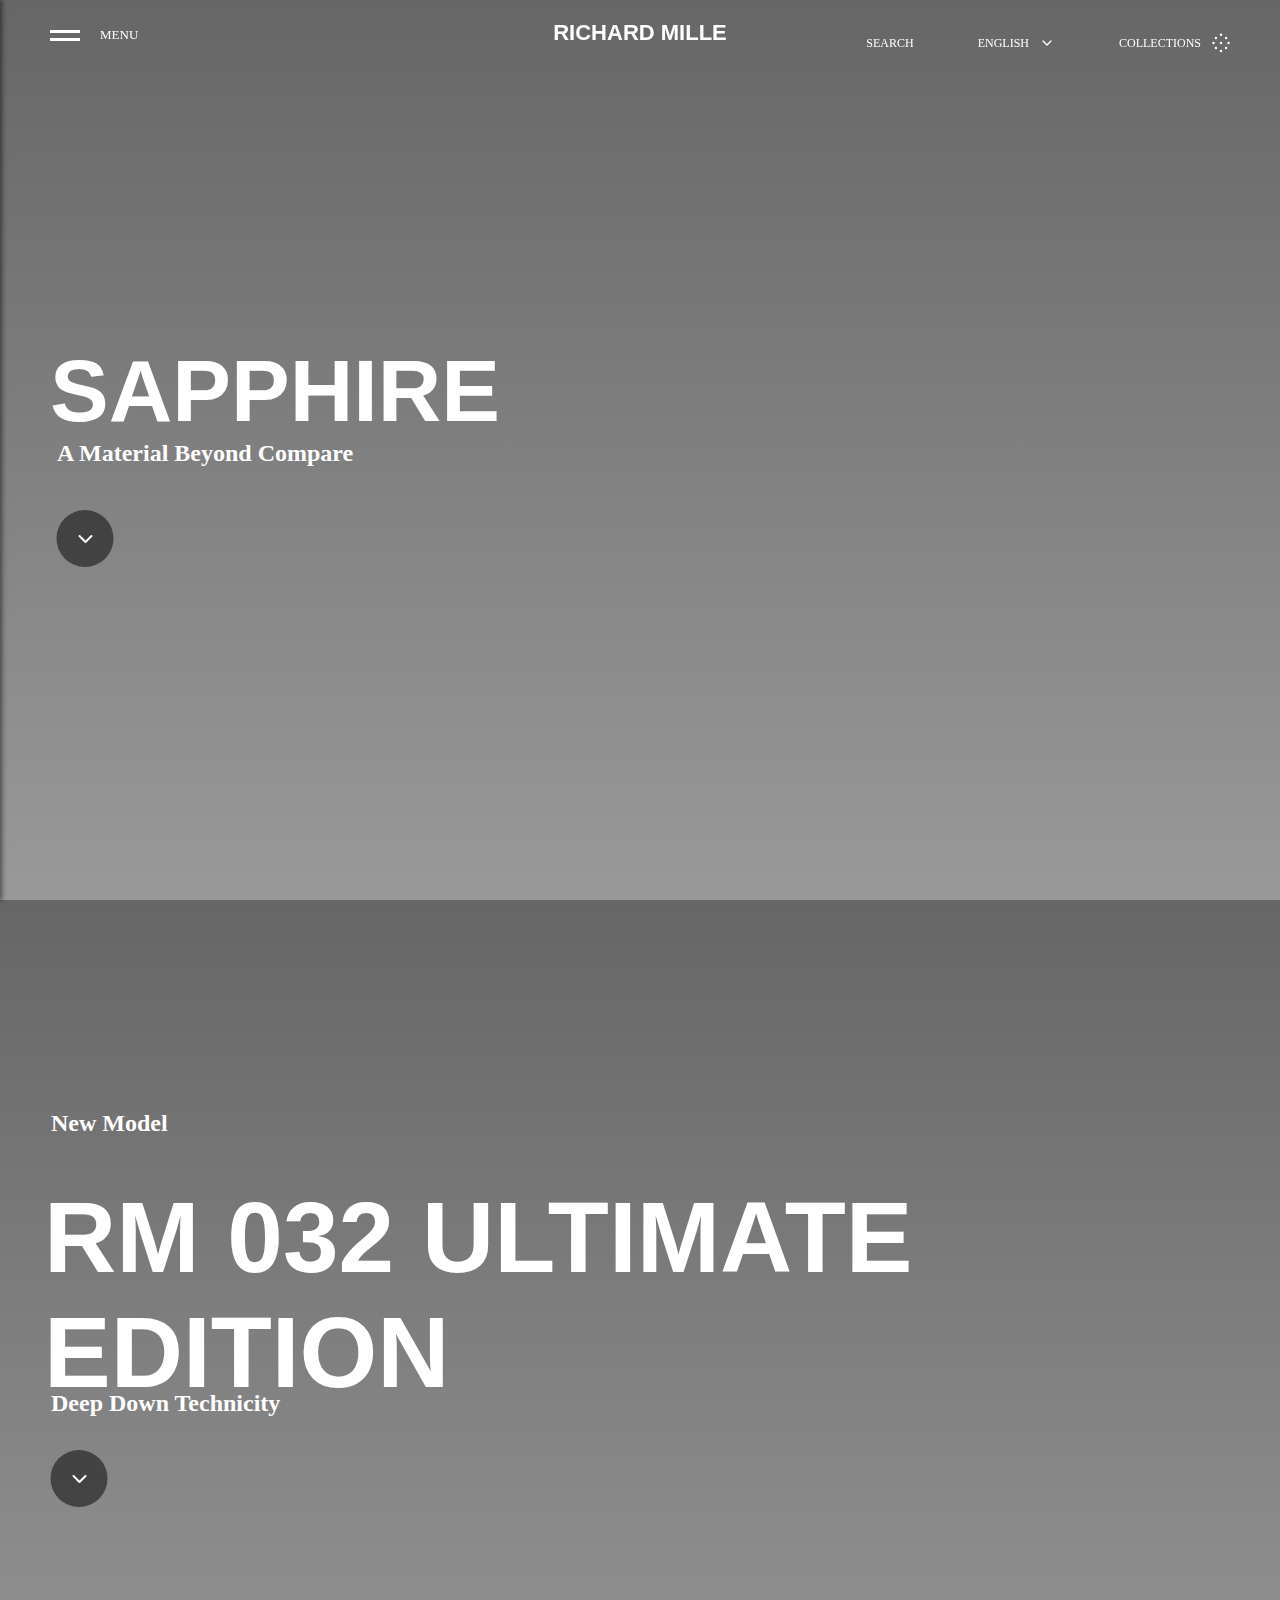
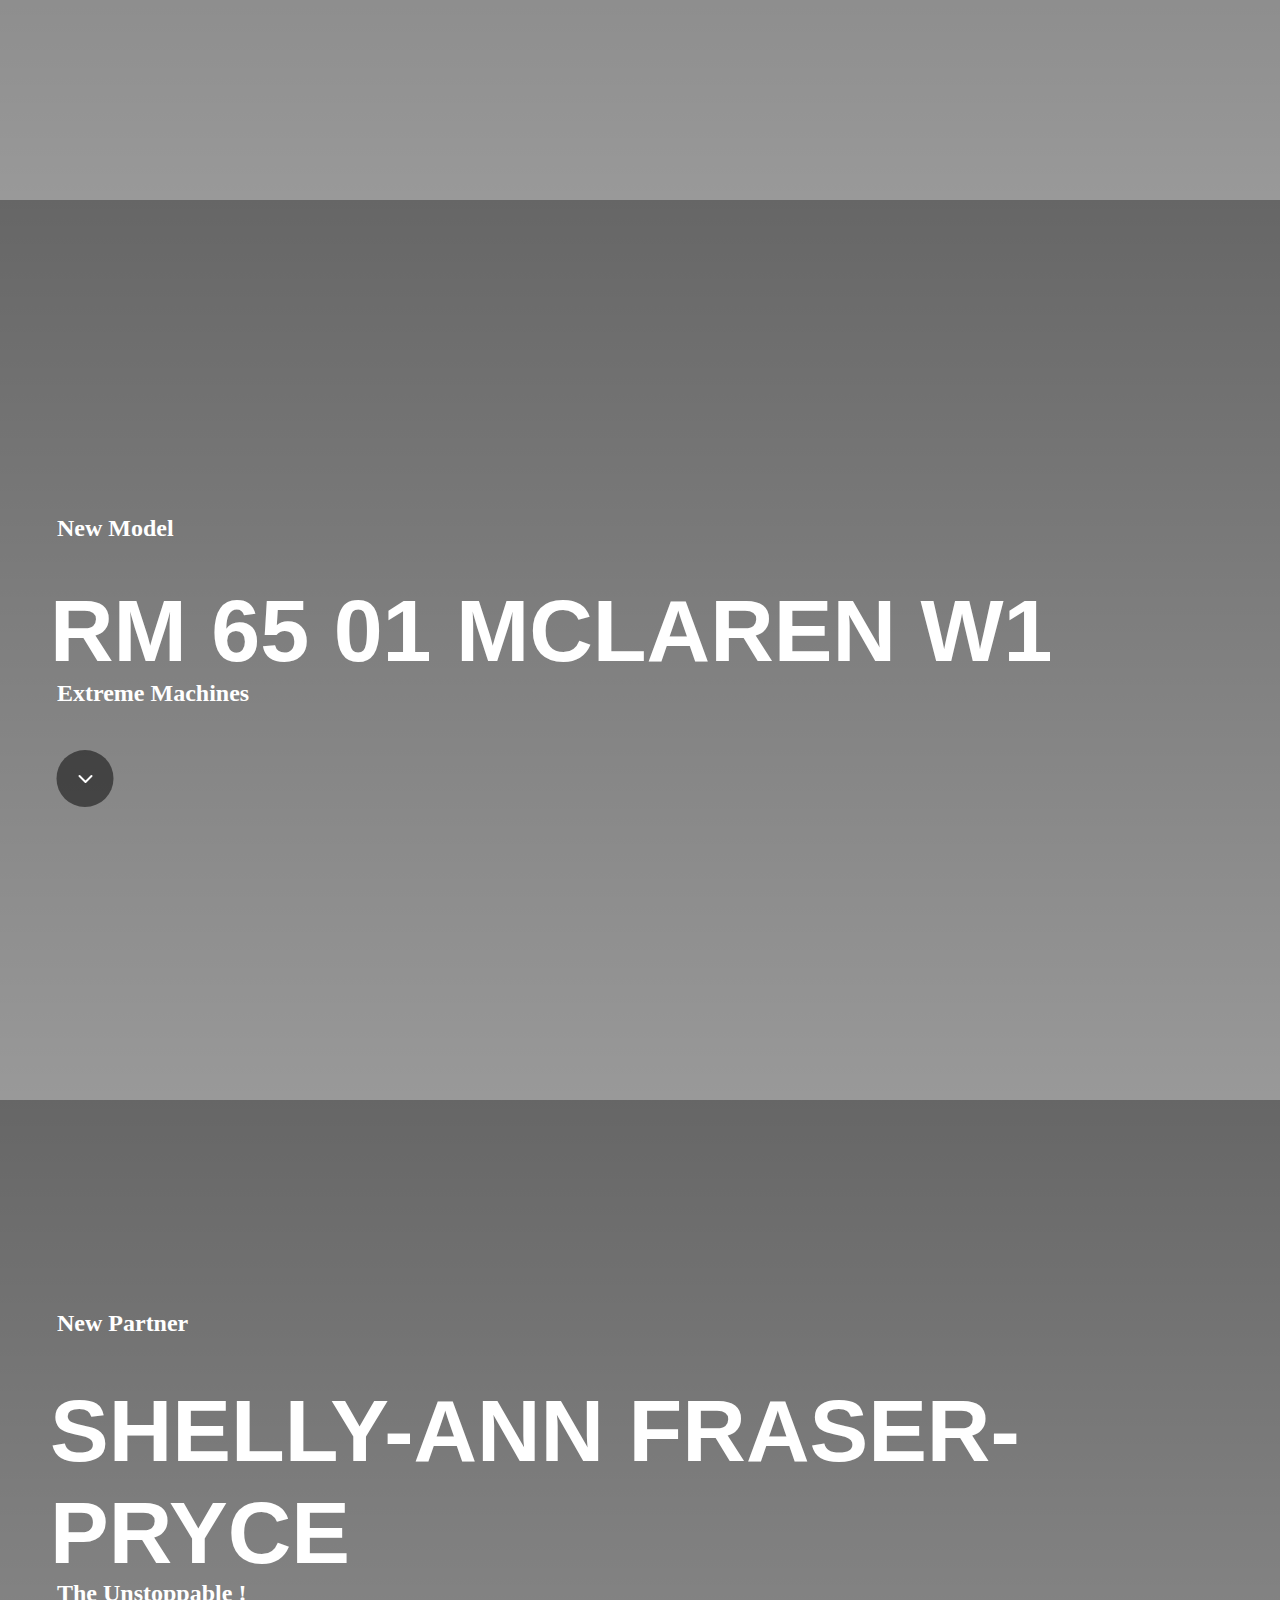
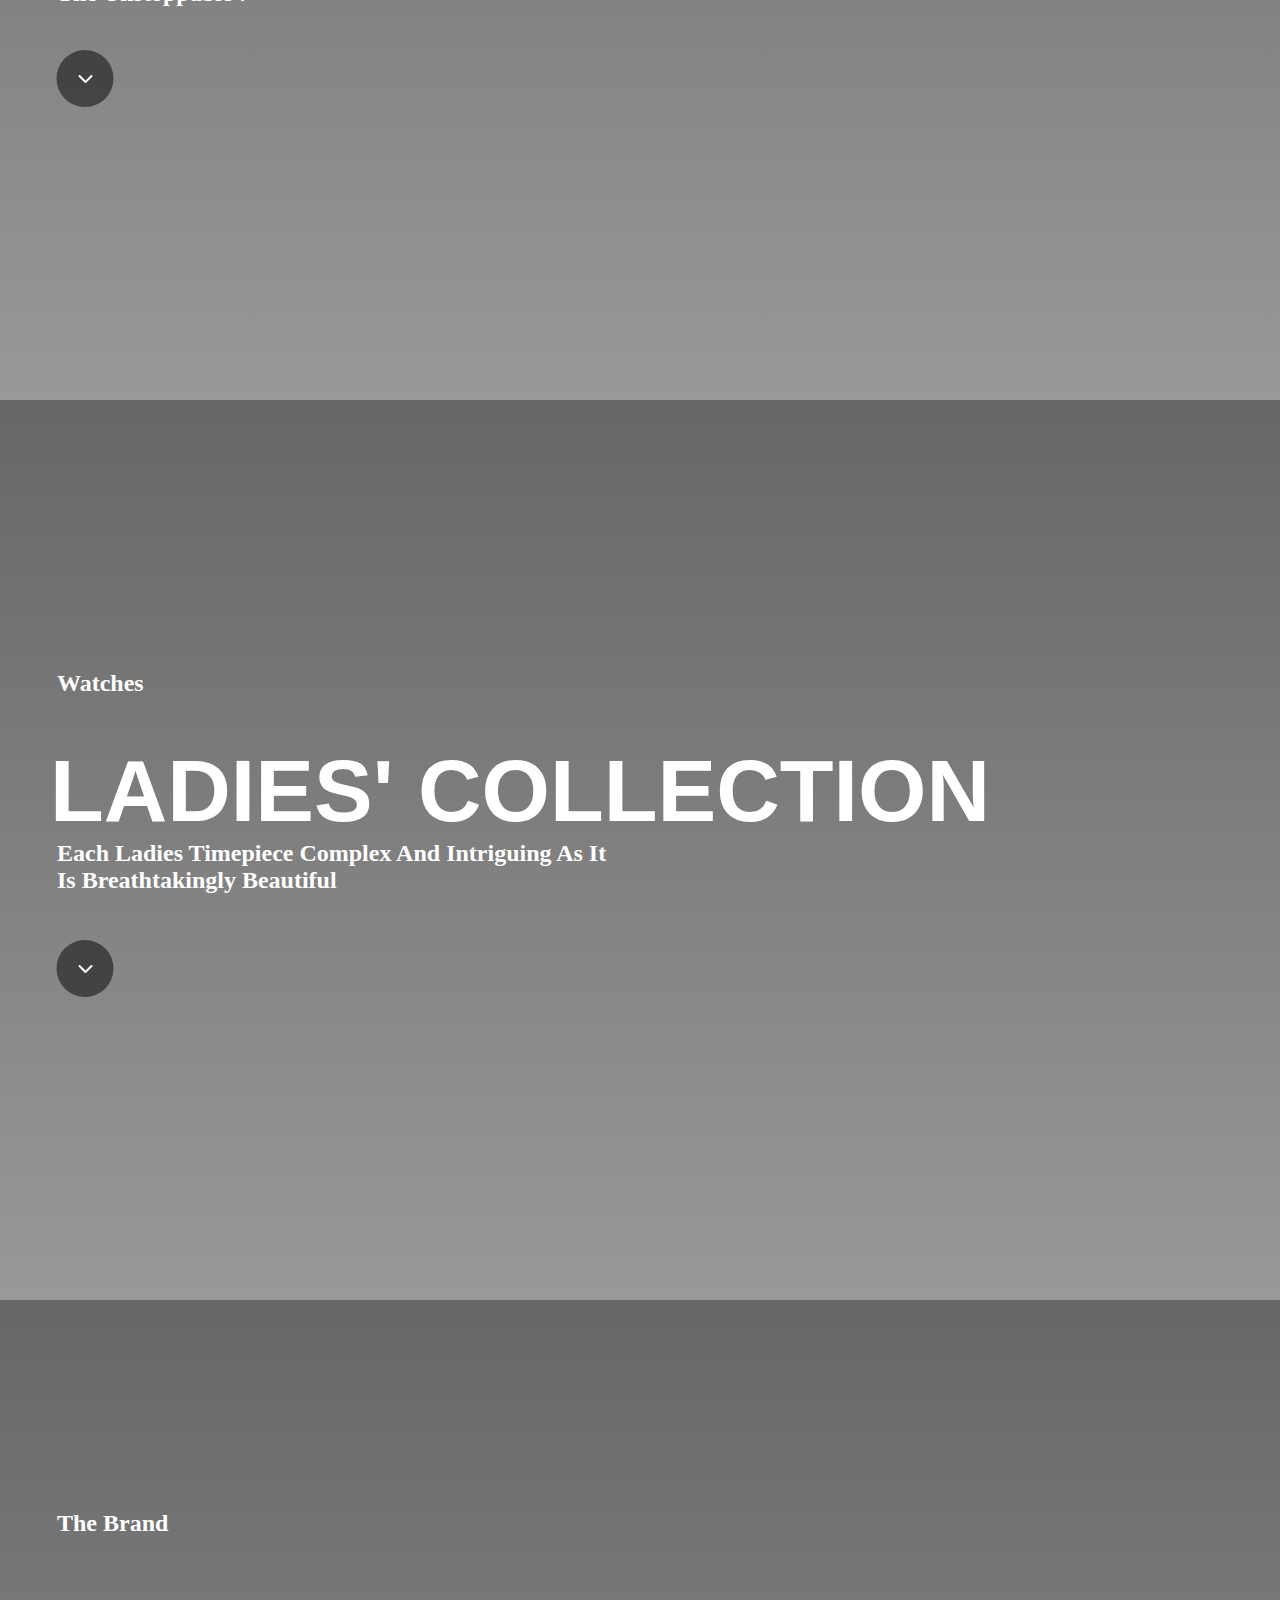
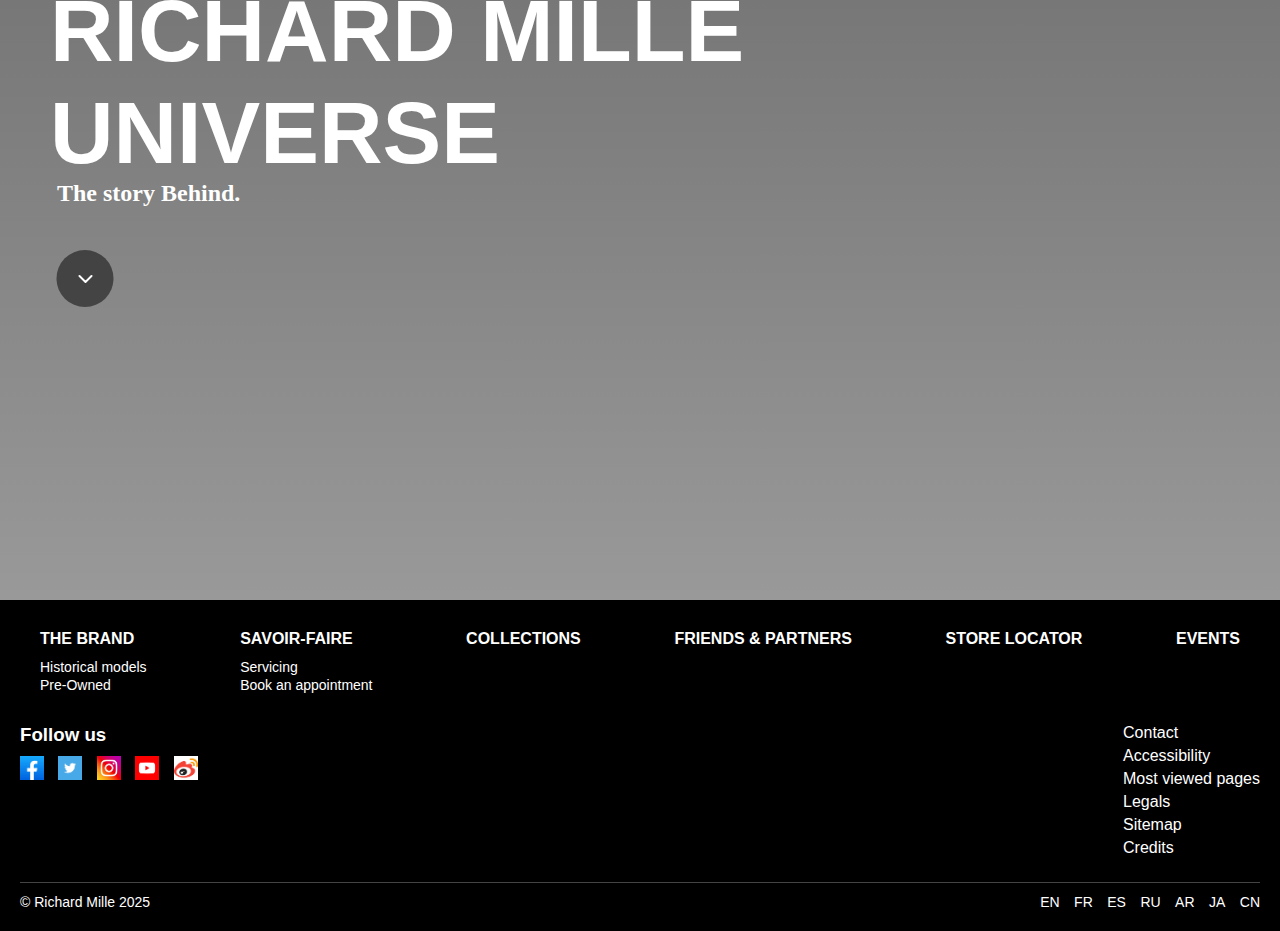
<file: 1.html>
<!DOCTYPE html>

<html lang="en">

<head>
    <meta charset="UTF-8">
    <meta name="viewport" content="width=device-width, initial-scale=1.0">
    <title>Richard Mille | A racing machine on the wrist</title>

    <style>
        
        /* Reset styles */
        * {
            margin: 0;
            padding: 0;
            box-sizing: border-box;
        }

        /* Fullscreen video containers */
        .video-container {
            width: 100%;
            height: 100vh; /* Full viewport height */
            position: relative;
        }

        .video-container::after {
            content: '';
            position: absolute;
            top: 0;
            left: 0;
            width: 100%;
            height: 100%;
            background: linear-gradient(to bottom, rgba(0, 0, 0, 0.6), rgba(0, 0, 0, 0.4));
            pointer-events: none; /* Ensure it doesn't interfere with interactions */
            z-index: 1;
        }

        .video-container video {
            width: 100%;
            height: 100%;
            object-fit: cover; /* Cover the entire container without distortion */
            position: relative;
            z-index: 0;
        }

        .video-container {
            position: relative;
            width: 100%;
            height: 100vh;
}

.video-overlay {
    position: absolute;
    top: 350px;
    left: 30px;
    width: 100%;
    height: 100%;
    display: flex;
    justify-content: left;
    align-items: left;
    color: white; /* Change color based on your preference */
    font-size: 50px; /* Adjust size as needed */
    font-family:Arial, Helvetica, sans-serif;
    z-index: 2; /* Above the video */
    pointer-events: none; /* Allows clicks to pass through to the video */
    
}

/* You may need to adjust the font styles to match the overall design */
.video-overlay p {
    /* margin: 0; */
    left:50px;
    padding: 20px;
    background-color: rgba(0, 0, 0, 0); /* Semi-transparent background for better visibility */
    border-radius: 10px; /* Optional styling */
}

/* Styles for the first overlay */
.overlay1 {                         
    top: 340px;
    left: 50px;
    font-size: 44px;
    background-color: rgba(0, 0, 0, 0);
}
.overlay1 h2{
    position:absolute;
    top: 100px;
    left: 7px;
    font-size:24px;
    font-family:'Times New Roman', Times, serif ;
    background-color: rgba(0, 0, 0, 0);
}

/* Styles for the second overlay */
.overlay2 {
    top: 280px;
    left: 44px;
    font-size: 50px;
    background-color: rgba(0, 0, 0, 0);
}
.overlay2 h2{
    position:absolute;
    top: 210px;
    left: 7px;
    font-size:24px;
    font-family:'Times New Roman', Times, serif ;
    background-color: rgba(0, 0, 0, 0);
}

.overlay2 h3{
    position:absolute;
    top: -70px;
    left: 7px;
    font-size:24px;
    font-family:'Times New Roman', Times, serif ;
    background-color: rgba(0, 0, 0, 0);
}

/* Styles for the third overlay */
.overlay3 {
    top: 380px;
    left: 50px;
    font-size: 44px;
    background-color: rgba(0, 0, 0, 0);
}
.overlay3 h2{
    position:absolute;
    top: 100px;
    left: 7px;
    font-size:24px;
    font-family:'Times New Roman', Times, serif ;
    background-color: rgba(0, 0, 0, 0);
}

.overlay3 h3{
    position:absolute;
    top: -65px;
    left: 7px;
    font-size:24px;
    font-family:'Times New Roman', Times, serif ;
    background-color: rgba(0, 0, 0, 0);
}

/* Styles for the fourth overlay */
.overlay4 {
    top: 280px;
    left: 50px;
    font-size: 44px;
    background-color: rgba(0, 0, 0, 0);
}
.overlay4 h2{
    position:absolute;
    top: 200px;
    left: 7px;
    font-size:24px;
    font-family:'Times New Roman', Times, serif ;
    background-color: rgba(0, 0, 0, 0);
}

.overlay4 h3{
    position:absolute;
    top: -70px;
    left: 7px;
    font-size:24px;
    font-family:'Times New Roman', Times, serif ;
    background-color: rgba(0, 0, 0, 0);
}


/* Styles for the fifth overlay */
.overlay5 {
    top: 340px;
    left: 50px;
    font-size: 44px;
    background-color: rgba(0, 0, 0, 0);
}
.overlay5 h2{
    position:absolute;
    top: 100px;
    left: 7px;
    font-size:24px;
    font-family:'Times New Roman', Times, serif ;
    background-color: rgba(0, 0, 0, 0);
}

.overlay5 h3{
    position:absolute;
    top: -70px;
    left: 7px;
    font-size:24px;
    font-family:'Times New Roman', Times, serif ;
    background-color: rgba(0, 0, 0, 0);
}


/* Styles for the sixth overlay */
.overlay6 {
    top: 280px;
    left: 50px;
    font-size: 44px;
    background-color: rgba(0, 0, 0, 0);
}
.overlay6 h2{
    position:absolute;
    top: 200px;
    left: 7px;
    font-size:24px;
    font-family:'Times New Roman', Times, serif ;
    background-color: rgba(0, 0, 0, 0);
}

.overlay6 h3{
    position:absolute;
    top: -70px;
    left: 7px;
    font-size:24px;
    font-family:'Times New Roman', Times, serif ;
    background-color: rgba(0, 0, 0, 0);
}

.arrow-circle {
    display: flex;
    justify-content: center;
    align-items: center;
    width: 57px; /* Circle size */
    height: 57px; /* Circle size */
    background-color: rgba(0, 0, 0, 0.5); /* White background */
    border-radius: 50%; /* Round shape */
    position: absolute;
    top: 170px; /* Adjust as needed */
    left: 35px; /* Center horizontally */
    transform: translateX(-50%); /* Precise centering */
    z-index: 3;
}

.overlay2 .arrow-circle {
    display: flex;
    justify-content: center;
    align-items: center;
    width: 57px; /* Circle size */
    height: 57px; /* Circle size */
    background-color: rgba(0, 0, 0, 0.5); /* White background */
    border-radius: 50%; /* Round shape */
    position: absolute;
    top: 270px; /* Adjust as needed */
    left: 35px; /* Center horizontally */
    transform: translateX(-50%); /* Precise centering */
    z-index: 3;
}

.overlay4 .arrow-circle {
    display: flex;
    justify-content: center;
    align-items: center;
    width: 57px; /* Circle size */
    height: 57px; /* Circle size */
    background-color: rgba(0, 0, 0, 0.5); /* White background */
    border-radius: 50%; /* Round shape */
    position: absolute;
    top: 270px; /* Adjust as needed */
    left: 35px; /* Center horizontally */
    transform: translateX(-50%); /* Precise centering */
    z-index: 3;
}

.overlay5 .arrow-circle {
    display: flex;
    justify-content: center;
    align-items: center;
    width: 57px; /* Circle size */
    height: 57px; /* Circle size */
    background-color: rgba(0, 0, 0, 0.5); /* White background */
    border-radius: 50%; /* Round shape */
    position: absolute;
    top: 200px; /* Adjust as needed */
    left: 35px; /* Center horizontally */
    transform: translateX(-50%); /* Precise centering */
    z-index: 3;
}


.overlay6 .arrow-circle {
    display: flex;
    justify-content: center;
    align-items: center;
    width: 57px; /* Circle size */
    height: 57px; /* Circle size */
    background-color: rgba(0, 0, 0, 0.5); /* White background */
    border-radius: 50%; /* Round shape */
    position: absolute;
    top: 270px; /* Adjust as needed */
    left: 35px; /* Center horizontally */
    transform: translateX(-50%); /* Precise centering */
    z-index: 3;
}


        body {
            margin: 0;
            overflow: hidden; /* Keep as per original, adjust if needed */
        }

        /* Common styles for clickable elements */
        .clickable {
            cursor: pointer; /* Pointer cursor for all clickable elements */
            position: relative;
            display: inline; /* Text itself is clickable, not surrounding space */
            font-family: "High Tower Text", serif;
            color: white;
        }

        /* Commented out the underline styles for .clickable to prevent extra lines */
    
        .clickable::after {
            content: '';
            position: absolute;
            bottom: -5px; /* Adjust distance from text */
            left: 0;
            width: 0;
            height: 1px; /* Thinner line */
            background-color: white;
            transform-origin: left; /* Origin for the animation */
            transition: width 0.3s ease-in-out; /* Smooth animation for the underline */
        }

        .clickable:hover::after,
        .clickable.clicked::after {
            width: 100%; /* Expand underline on hover or when clicked */
        }
        

        /* Top-left navigation bar */
        .navbar {
            position: fixed; /* Fixed position for consistent placement */
            top: 27px;
            left: 100px;
            font-size: 13px;
            z-index: 7; /* Below blur-overlay (z-index:8) and overlay (z-index:6) */
        }

        /* Top-right buttons container */
        .top-right-buttons {
            position: fixed; /* Fixed position for consistent placement */
            top: 23px;
            right: 35px;
            display: flex;
            gap: 40px; /* Space between buttons */
            align-items: center; /* Ensure vertical alignment */
            z-index: 10; /* Ensure it's above videos */
        }

        /* Common button styles */
        .button {
            background-color: transparent; /* Transparent background */
            border: none;
            font-size: 12px;
            cursor: pointer;
            position: relative;
            color: white;
            display: flex; /* Flex layout for alignment */
            align-items: center; /* Vertically center SVG and text */
            font-family: "High Tower Text", serif;
            padding: 8px 12px; /* Consistent padding */
        }

        /* Updated .button-text class */
        .button-text {
            position: relative; /* For positioning the ::after pseudo-element */
            display: inline-block; /* Ensures the underline doesn't extend beyond the text */
        }

        /* Adjusted underline effect for .button-text */
        .button .button-text::after {
            content: '';
            position: absolute;
            bottom: -2px; /* Position the underline closer to the text */
            left: 0;
            width: 0;
            height: 1px; /* Thicker line for better visibility */
            background-color: white;
            transform-origin: left; /* Origin for animation */
            transition: width 0.3s ease-in-out; /* Smooth animation for the underline */
        }

        .button:hover .button-text::after,
        .button.clicked .button-text::after {
            width: 100%; /* Expand underline on hover or when clicked */
        }

        /* Specific styles for language-button icon */
        .button.language-button .icon {
            margin-left: 5px; /* Space between text and icon */
            transition: transform 0.3s ease;
        }

        /* Adjust margin between text and icon if necessary */
        .button.language-button .button-text {
            margin-right: 5px; /* Space between text and SVG */
        }

        /* Top middle title */
        .title {
            position: fixed;
            top: 20px;
            left: 50%;
            transform: translateX(-50%); /* Center align */
            font-size: 22px;
            font-weight: bold;
            z-index: 10; /* Ensure it's above videos */
            font-family:'Gill Sans', 'Gill Sans MT', Calibri, 'Trebuchet MS', sans-serif;
            color: white;
            cursor: pointer;
        }

        /* Language dropdown */
        .language-container {
            position: relative;
            display: flex; /* Changed from inline-block to flex */
            align-items: center; /* Vertically center the items */
        }

        /* Removed redundant .language-button styles as they are now handled by .button */

        .language-dropdown {
            display: none;
            position: absolute;
            top: 100%;
            right: 0;
            background-color: transparent; /* Made transparent */
            padding: 10px;
            border-radius: 5px;
            z-index: 11; /* Ensure dropdown is above other elements */
        }

        .language-dropdown .lang-button {
            background: none;
            border: none;
            color: white;
            text-align: left;
            padding: 5px 10px;
            cursor: pointer;
            font-size: 14px;
            font-family: "High Tower Text", serif;
            opacity: 0;
            transform: translateY(-20px);
            transition: opacity 0.3s ease, transform 0.3s ease;
            /* Optional: Add text shadow for better readability */
            text-shadow: 0 0 5px rgba(0, 0, 0, 0.5);
        }

        .language-dropdown.show .lang-button {
            opacity: 1;
            transform: translateY(0);
        }

        .language-container.open .icon {
            transform: rotate(180deg);
        }

        .language-dropdown.show {
            display: block;
        }

        /* Hamburger menu button */
        .hamburger-menu {
            position: fixed;
            top: 30px;
            left: 50px;
            width: 30px;
            height: 24px;
            display: flex;
            flex-direction: column;
            gap: 5px; /* Initial gap between lines */
            cursor: pointer;
            z-index: 10;
            transition: gap 0.3s ease; /* Smooth transition for gap changes */
        }

        /* Removed justify-content and added transition to gap */

        .hamburger-menu .line {
            width: 100%;
            height: 3px;
            background-color: white;
            transition: all 0.3s ease;
        }

        /* Added new hover effect to increase gap between lines */
        .hamburger-menu:hover {
            gap: 10px; /* Increased gap on hover */
        }

        .hamburger-menu.clicked .line1 {
            transform: rotate(45deg) translate(5px, 5px);
        }

        .hamburger-menu.clicked .line2 {
            transform: rotate(-45deg) translate(5px, -5px);
        }

        /* Side menu */
        .side-menu {
            position: fixed;
            top: 0;
            left: -600px; /* Hidden initially */
            width: 600px;
            height: 100%;
            background-color: rgba(0, 0, 0, 0.5); /* Fixed syntax for rgba */
            color: white;
            transition: all 0.5s ease;
            z-index: 9;
            padding: 80px 20px 20px 20px; /* Added top padding of 80px */
            box-shadow: 2px 0px 5px rgba(0, 0, 0, 0.5);
        }

        .side-menu ul {
            list-style: none;
            padding: 0;
            /* Removed margin-top as padding is handled in .side-menu */
        }

        .side-menu ul li {
            margin: 20px 0;
        }

        .side-menu ul li a {
            position:relative;
            top: -10px;
            left:35px;
            color: white;
            text-decoration: none;
            font-size: 38px;
            transition: color 0.3s ease;
            font-family:'Gill Sans', 'Gill Sans MT', Calibri, 'Trebuchet MS', sans-serif;
        }

        .side-menu ul li a:hover {
            color: gray;
        }

        /* When menu is open */
        .side-menu.open {
            left: 0;
        }

 

        /* Blur overlay */
        .blur-overlay {
            position: fixed;
            top: 0;
            left: 0;
            width: 600px; /* same as side menu width */
            height: 100%;
            backdrop-filter: blur(5px);
            pointer-events: none; /* Allow clicks to pass through */
            z-index: 8; /* Below side-menu */
            opacity: 0;
            transition: opacity 0.3s ease;
        }

        .blur-overlay.show {
            opacity: 1;
        }

        /* Overlay for dimming and closing menu */
        .overlay {
            position: fixed;
            top: 0;
            left: 0;
            width: 100%;
            height: 100%;
            background: rgba(0, 0, 0, 0.5); /* Semi-transparent black */
            opacity: 0;
            visibility: hidden;
            transition: opacity 0.3s ease;
            z-index: 7; /* Below blur-overlay and side-menu */
        }

        .overlay.show {
            opacity: 1;
            visibility: visible;
        }

        /* Align SVG and text vertically within buttons */
        .top-right-buttons .button {
            display: flex;
            align-items: center;
        }

        /* --- Added CSS for Rotation Animations --- */

        /* Define keyframes for clockwise rotation */
        @keyframes rotateCW {
            from {
                transform: rotate(0deg);
            }
            to {
                transform: rotate(360deg);
            }
        }

        /* Define keyframes for anticlockwise rotation */
        @keyframes rotateCCW {
            from {
                transform: rotate(360deg);
            }
            to {
                transform: rotate(0deg);
            }
        }

        /* Apply rotation-clockwise animation */
        .rotate-clockwise {
            animation: rotateCW 1.1s forwards;
        }

        /* Apply rotation-anticlockwise animation */
        .rotate-anticlockwise {
            animation: rotateCCW 1.1s forwards;
        }

        /* Ensure the transform origin is centered for smooth rotation */
        .collections-icon {
            transform-origin: center;
        }

    </style>
</head>
<body>
    
    <!-- Hamburger Menu Button -->
    <div class="hamburger-menu" onclick="toggleMenu(this)">
        <div class="line line1"></div>
        <div class="line line2"></div>
    </div>

    <!-- Side Menu -->
    <div class="side-menu">
        <ul>
            <li><a href="#">THE BRAND</a></li>
            <li><a href="#">SAVOIR-FAIRE</a></li>
            <li><a href="#">COLLECTIONS</a></li>
            <li><a href="#">FRIENDS AND PARTNERS</a></li>
            <li><a href="#">STORE LOCATOR</a></li>
            <li><a href="#">EVENTS</a></li>

        </ul>
    </div>


    
    <!-- Blur Overlay -->
    <div class="blur-overlay"></div>

    <!-- Overlay for Dimming and Closing Menu -->
    <div class="overlay"></div>

    <!-- Main Content Wrapper -->
    <div class="main-content">
        <!-- Top-left Navbar -->
        <div class="navbar clickable" onclick="handleClick(this); toggleMenu(document.querySelector('.hamburger-menu'))">MENU</div>

        <!-- Top-middle Title -->
        <div class="title">RICHARD MILLE</div>

        <!-- Top-right Buttons -->
        <div class="top-right-buttons">
            <!-- SEARCH Button -->
            <button class="button" onclick="handleClick(this)">
                <span class="button-text">SEARCH</span>
            </button>
            
            <!-- ENGLISH Language Button with Added 'button' Class -->
            <div class="language-container">
                <button class="button language-button" onclick="toggleLanguageDropdown(event)">
                    <span class="button-text">ENGLISH</span>
                    <svg
                        class="icon"
                        xmlns="http://www.w3.org/2000/svg"
                        viewBox="0 0 24 24"
                        width="16"
                        height="16"
                        fill="none"
                        stroke="white"
                        stroke-width="2"
                        stroke-linecap="round"
                        stroke-linejoin="round"
                        aria-hidden="true"
                        focusable="false"
                    >
                        <path d="M6 9l6 6 6-6"></path>
                    </svg>
                </button>
                <div class="language-dropdown">
                    <button class="lang-button">Français</button>
                    <button class="lang-button">Español</button>
                    <button class="lang-button">Русский</button>
                    <button class="lang-button">العربية</button>
                    <button class="lang-button">日本語</button>
                    <button class="lang-button">中文</button>
                </div>
            </div>

                   <!-- COLLECTIONS Button -->
        <button class="button" aria-label="Collections">
            <span class="button-text">COLLECTIONS</span>
            <svg class="collections-icon" width="24" height="24" xmlns="http://www.w3.org/2000/svg" style="margin-left: 8px;" aria-hidden="true" focusable="false">
                <g id="boundary-dots">
                    <circle cx="12" cy="3.8" r="1.2" fill="currentColor" />
                    <circle cx="17.07" cy="6.93" r="1.2" fill="currentColor" />
                    <circle cx="19.5" cy="12" r="1.2" fill="currentColor" />
                    <circle cx="17.07" cy="17.07" r="1.2" fill="currentColor" />
                    <circle cx="12" cy="20" r="1.2" fill="currentColor" />
                    <circle cx="6.93" cy="17.07" r="1.2" fill="currentColor" />
                    <circle cx="4.5" cy="12" r="1.2" fill="currentColor" />
                    <circle cx="6.93" cy="6.93" r="1.2" fill="currentColor" />
                </g>
                <circle cx="12" cy="12" r="1.2" fill="currentColor" />
            </svg>
        </button>
    </div>

        <!-- Video Containers -->
        <div class="video-container" id="video1">
            <video muted playsinline autoplay loop></video>
            <div class="video-overlay overlay1">
                <h1>SAPPHIRE</h1>
                <h2>A Material Beyond Compare</h2>
                <div class="arrow-circle">
                    <svg xmlns="http://www.w3.org/2000/svg" width="24" height="24" viewBox="0 0 24 24" fill="none" stroke="currentColor" stroke-width="2" stroke-linecap="round" stroke-linejoin="round">
                        <path d="M6 9l6 6 6-6"></path>
                    </svg>
                </div>
            </div>
        </div>
        
        <div class="video-container" id="video2">
            <video muted playsinline autoplay loop></video>
            <div class="video-overlay overlay2">
                <h1>RM 032 ULTIMATE<br>EDITION</h1>
                <h2>Deep Down Technicity</h2>
                <h3>New Model</h3>
                <div class="arrow-circle">
                    <svg xmlns="http://www.w3.org/2000/svg" width="24" height="24" viewBox="0 0 24 24" fill="none" stroke="currentColor" stroke-width="2" stroke-linecap="round" stroke-linejoin="round">
                        <path d="M6 9l6 6 6-6"></path>
                    </svg>
                </div>
            </div>
        </div>
        
        <div class="video-container" id="video3">
            <video muted playsinline autoplay loop></video>
            <div class="video-overlay overlay3">
                <h1>RM 65 01 MCLAREN W1</h1>
                <h2>Extreme Machines</h2>
                <h3>New Model</h3>
                <div class="arrow-circle">
                    <svg xmlns="http://www.w3.org/2000/svg" width="24" height="24" viewBox="0 0 24 24" fill="none" stroke="currentColor" stroke-width="2" stroke-linecap="round" stroke-linejoin="round">
                        <path d="M6 9l6 6 6-6"></path>
                    </svg>
                </div>
            </div>
        </div>
        
        <div class="video-container" id="video4">
            <video muted playsinline autoplay loop></video>
            <div class="video-overlay overlay4">
                <h1>SHELLY-ANN FRASER-<br>PRYCE</h1>
                <h2>The Unstoppable !</h2>
                <h3>New Partner</h3>
                <div class="arrow-circle">
                    <svg xmlns="http://www.w3.org/2000/svg" width="24" height="24" viewBox="0 0 24 24" fill="none" stroke="currentColor" stroke-width="2" stroke-linecap="round" stroke-linejoin="round">
                        <path d="M6 9l6 6 6-6"></path>
                    </svg>
                </div>
            </div>
        </div>
        
        <div class="video-container" id="video5">
            <video muted playsinline autoplay loop></video>
            <div class="video-overlay overlay5">
                <h1>LADIES' COLLECTION</h1>
                <h2>Each Ladies Timepiece Complex And Intriguing As It<br>Is Breathtakingly Beautiful</h2>
                <h3>Watches</h3>
                <div class="arrow-circle">
                    <svg xmlns="http://www.w3.org/2000/svg" width="24" height="24" viewBox="0 0 24 24" fill="none" stroke="currentColor" stroke-width="2" stroke-linecap="round" stroke-linejoin="round">
                        <path d="M6 9l6 6 6-6"></path>
                    </svg>
                </div>
            </div>
        </div>
        
        <div class="video-container" id="video6">
            <video muted playsinline autoplay loop></video>
            <div class="video-overlay overlay6">
                <h1>RICHARD MILLE<br>UNIVERSE</h1>
                <h2>The story Behind.</h2>
                <h3>The Brand</h3>
                <div class="arrow-circle">
                    <svg xmlns="http://www.w3.org/2000/svg" width="24" height="24" viewBox="0 0 24 24" fill="none" stroke="currentColor" stroke-width="2" stroke-linecap="round" stroke-linejoin="round">
                        <path d="M6 9l6 6 6-6"></path>
                    </svg>
                </div>
            </div>
        </div>
        
        
    </div>
    <style>
        .footer {
            background-color: #000; /* Black background */
            color: #fff; /* White text */
            padding: 20px;
            font-family: Arial, sans-serif;
        }
    
        .footer-main {
            display: flex;
            justify-content: space-between;
            flex-wrap: wrap;
        }
    
        .footer-section {
            margin: 10px 20px;
        }
    
        .footer-section h3 {
            color: #fff;
            font-size: 16px;
            margin-bottom: 10px;
        }
    
        .footer-section ul {
            list-style-type: none;
            padding: 0;
            margin: 0;
        }
    
        .footer-section ul li a {
            color: #fff;
            text-decoration: none;
            font-size: 14px;
        }
    
        .footer-section ul li a:hover {
            text-decoration: underline;
        }
    
        .footer-secondary {
            display: flex;
            justify-content: space-between;
            margin-top: 20px;
            flex-wrap: wrap;
        }
    
        .footer-social h3 {
            margin-bottom: 10px;
        }
    
        .footer-social a img {
            width: 24px;
            height: 24px;
            margin-right: 10px;
        }
    
        .footer-info a {
            display: block;
            color: #fff;
            text-decoration: none;
            margin-bottom: 5px;
        }
    
        .footer-info a:hover {
            text-decoration: underline;
        }
    
        .footer-languages {
            display: flex;
            justify-content: space-between;
            align-items: center;
            margin-top: 20px;
            border-top: 1px solid #444;
            padding-top: 10px;
        }
    
        .footer-languages span {
            font-size: 14px;
        }
    
        .language-options a {
            color: #fff;
            margin-left: 10px;
            text-decoration: none;
            font-size: 14px;
        }
    
        .language-options a:hover {
            text-decoration: underline;
        }
    </style>
    
    <div class="footer">
        <div class="footer-main">
            <div class="footer-section">
                <h3>THE BRAND</h3>
                <ul>
                    <li><a href="#">Historical models</a></li>
                    <li><a href="#">Pre-Owned</a></li>
                </ul>
            </div>
            <div class="footer-section">
                <h3>SAVOIR-FAIRE</h3>
                <ul>
                    <li><a href="#">Servicing</a></li>
                    <li><a href="#">Book an appointment</a></li>
                </ul>
            </div>
            <div class="footer-section">
                <h3>COLLECTIONS</h3>
            </div>
            <div class="footer-section">
                <h3>FRIENDS & PARTNERS</h3>
            </div>
            <div class="footer-section">
                <h3>STORE LOCATOR</h3>
            </div>
            <div class="footer-section">
                <h3>EVENTS</h3>
            </div>
        </div>
    
        <div class="footer-secondary">
            <div class="footer-social">
                <h3>Follow us</h3>
                <a href="#"><img src="[data-uri]" alt="Facebook"></a>
                <a href="#"><img src="[data-uri]" alt="Twitter"></a>
                <a href="#"><img src="[data-uri]" alt="Instagram"></a>
                <a href="#"><img src="[data-uri]" alt="YouTube"></a>
                <a href="#"><img src="[data-uri]" alt="Weibo"></a>
            </div>
            <div class="footer-info">
                <a href="#">Contact</a>
                <a href="#">Accessibility</a>
                <a href="#">Most viewed pages</a>
                <a href="#">Legals</a>
                <a href="#">Sitemap</a>
                <a href="#">Credits</a>
            </div>
        </div>
    
        <div class="footer-languages">
            <span>© Richard Mille 2025</span>
            <div class="language-options">
                <a href="#">EN</a>
                <a href="#">FR</a>
                <a href="#">ES</a>
                <a href="#">RU</a>
                <a href="#">AR</a>
                <a href="#">JA</a>
                <a href="#">CN</a>
            </div>
        </div>
    </div>

    <script>
        
    
        const footer = document.querySelector('.footer'); // Select the footer element
        const videoSources = [
            "https://video.richardmille.com/mobile/crystalclear_header.mp4",
            "https://video.richardmille.com/mobile/RM-032_packshot_header-2.mp4",
            "https://video.richardmille.com/desktop/RM-65-01McL_header.mp4",
            "https://video.richardmille.com/desktop/Shelly_Ann_Fraser_16-9_1.mp4",
            "https://video.richardmille.com/desktop/header-collection-women-04_1.mp4",
            "https://video.richardmille.com/desktop/the-brand-history-rm-homepage.mp4"
        ];
    
        const videos = document.querySelectorAll('video');
        const videoContainers = document.querySelectorAll('.video-container');
        const totalVideos = videos.length;
        let currentVideoIndex = 0;
        let isScrolling = false;
    
        // Load video sources
        videos.forEach((video, index) => {
            video.src = videoSources[index];
            video.load();
        });
    
        /**
         * Function to scroll to a specific video container or the footer
         * @param {number} index - Index of the container to scroll to, or to the footer if beyond the last video
         */
        function scrollToVideo(index) {
            isScrolling = true;
            if (index >= totalVideos) {
                footer.scrollIntoView({ behavior: "smooth" });
            } else {
                videoContainers[index].scrollIntoView({ behavior: "smooth" });
            }
            setTimeout(() => { isScrolling = false; }, 1000);
        }
    
        /**
         * Handle scrolling behavior
         */
        function handleScroll(event) {
            if (isScrolling) return;
    
            if (event.deltaY > 0) {
                if (currentVideoIndex < totalVideos) {
                    currentVideoIndex++;
                    scrollToVideo(currentVideoIndex);
                }
            } else {
                if (currentVideoIndex > 0) {
                    currentVideoIndex--;
                    scrollToVideo(currentVideoIndex);
                }
            }
        }
    
        // Automatically change video every 8 seconds
        setInterval(() => {
            if (!isScrolling && currentVideoIndex < totalVideos - 1) {
                currentVideoIndex++;
                scrollToVideo(currentVideoIndex);
            }
        }, 8000);
    
        // Attach the scroll event listener
        window.addEventListener('wheel', handleScroll);
    
        // Initialize the first video
        scrollToVideo(currentVideoIndex);
    
        // Click and Dropdown Toggle Functions
    
        /**
         * Handle click events to toggle the underline.
         * @param {HTMLElement} element - The clicked element.
         */
        function handleClick(element) {
            if (element.classList.contains('clicked')) {
                element.classList.remove('clicked');
            } else {
                document.querySelectorAll('.button, .clickable').forEach(btn => btn.classList.remove('clicked'));
                element.classList.add('clicked');
            }
        }
    
        /**
         * Toggle the language dropdown visibility with animation.
         * @param {Event} event - The click event.
         */
        function toggleLanguageDropdown(event) {
            event.stopPropagation();
            const container = event.currentTarget.parentElement;
            const dropdown = container.querySelector('.language-dropdown');
            const buttons = dropdown.querySelectorAll('.lang-button');
            const languageButton = container.querySelector('.language-button');
    
            container.classList.toggle('open');
    
            if (container.classList.contains('open')) {
                dropdown.classList.add('show');
                languageButton.classList.add('clicked');
                buttons.forEach((button, index) => {
                    setTimeout(() => {
                        button.style.opacity = '1';
                        button.style.transform = 'translateY(0)';
                    }, index * 100);
                });
            } else {
                buttons.forEach((button, index) => {
                    setTimeout(() => {
                        button.style.opacity = '0';
                        button.style.transform = 'translateY(-20px)';
                    }, index * 100);
                    if (index === buttons.length - 1) {
                        setTimeout(() => {
                            dropdown.classList.remove('show');
                            languageButton.classList.remove('clicked');
                        }, (buttons.length + 1) * 100);
                    }
                });
            }
        }
    
        /**
         * Toggle the side menu visibility and button state
         * @param {HTMLElement} button - The hamburger menu button
         */
        function toggleMenu(button) {
            const sideMenu = document.querySelector('.side-menu');
            const blurOverlay = document.querySelector('.blur-overlay');
            const overlay = document.querySelector('.overlay');
    
            button.classList.toggle('clicked');
            sideMenu.classList.toggle('open');
            blurOverlay.classList.toggle('show');
            overlay.classList.toggle('show');
    
            if (!sideMenu.classList.contains('open')) {
                const menuButton = document.querySelector('.navbar.clickable');
                if (menuButton) {
                    menuButton.classList.remove('clicked');
                }
            }
        }
    
        // Handle "COLLECTIONS" Button Click and Icon Rotation
document.addEventListener('DOMContentLoaded', () => {
    const collectionsButton = document.querySelector('.button[aria-label="Collections"]');
    const collectionsIcon = collectionsButton.querySelector('.collections-icon');

    // Add hover animations for the icon
    collectionsButton.addEventListener('mouseenter', () => {
        collectionsIcon.classList.remove('rotate-anticlockwise');
        collectionsIcon.classList.add('rotate-clockwise');
    });

    collectionsButton.addEventListener('mouseleave', () => {
        collectionsIcon.classList.remove('rotate-clockwise');
        collectionsIcon.classList.add('rotate-anticlockwise');
    });

    collectionsIcon.addEventListener('animationend', () => {
        collectionsIcon.classList.remove('rotate-clockwise');
        collectionsIcon.classList.remove('rotate-anticlockwise');
    });

    // Redirect to new page when the button or icon is clicked
    collectionsButton.addEventListener('click', () => {
        // Smoothly update the title before redirecting
        document.title = "COLLECTIONS | Luxury Watches . RICHARD MILLE";

        // Simulate a slight delay to let the title update visually before redirection
        setTimeout(() => {
            window.location.href = 'https://your-new-collections-page-url.com'; // Replace with your target URL
        }, 200);
    });
});document.addEventListener('DOMContentLoaded', () => {
    const collectionsButton = document.querySelector('.button[aria-label="Collections"]');
    const collectionsIcon = collectionsButton.querySelector('.collections-icon');

    // Add hover animations for the icon
    collectionsButton.addEventListener('mouseenter', () => {
        collectionsIcon.classList.remove('rotate-anticlockwise');
        collectionsIcon.classList.add('rotate-clockwise');
    });

    collectionsButton.addEventListener('mouseleave', () => {
        collectionsIcon.classList.remove('rotate-clockwise');
        collectionsIcon.classList.add('rotate-anticlockwise');
    });

    collectionsIcon.addEventListener('animationend', () => {
        collectionsIcon.classList.remove('rotate-clockwise');
        collectionsIcon.classList.remove('rotate-anticlockwise');
    });

    // Redirect to new page when the button or icon is clicked
    collectionsButton.addEventListener('click', () => {
        // Smoothly update the title before redirecting
        document.title = "COLLECTIONS | Luxury Watches . RICHARD MILLE";

        // Simulate a slight delay to let the title update visually before redirection
        setTimeout(() => {
            window.open('2.html', '_self'); // Opens the page in the same tab
        }, 200);
    });
});


    
        // Optional: Close language dropdown and side menu when clicking outside
        document.addEventListener('click', function(event) {
            const languageContainers = document.querySelectorAll('.language-container');
            languageContainers.forEach(container => {
                if (!container.contains(event.target)) {
                    container.classList.remove('open');
                    const dropdown = container.querySelector('.language-dropdown');
                    const languageButton = container.querySelector('.language-button');
                    dropdown.classList.remove('show');
                    languageButton.classList.remove('clicked');
                    dropdown.querySelectorAll('.lang-button').forEach(button => {
                        button.style.opacity = '0';
                        button.style.transform = 'translateY(-20px)';
                    });
                }
            });
    
            const sideMenu = document.querySelector('.side-menu');
            const hamburger = document.querySelector('.hamburger-menu');
            const overlay = document.querySelector('.overlay');
            if (sideMenu.classList.contains('open') && !sideMenu.contains(event.target) && !hamburger.contains(event.target)) {
                toggleMenu(hamburger);
            }
        });
    
        document.querySelector('.overlay').addEventListener('click', function() {
            const hamburger = document.querySelector('.hamburger-menu');
            toggleMenu(hamburger);
        });
    </script>
    
</body>
</html>
</file>
